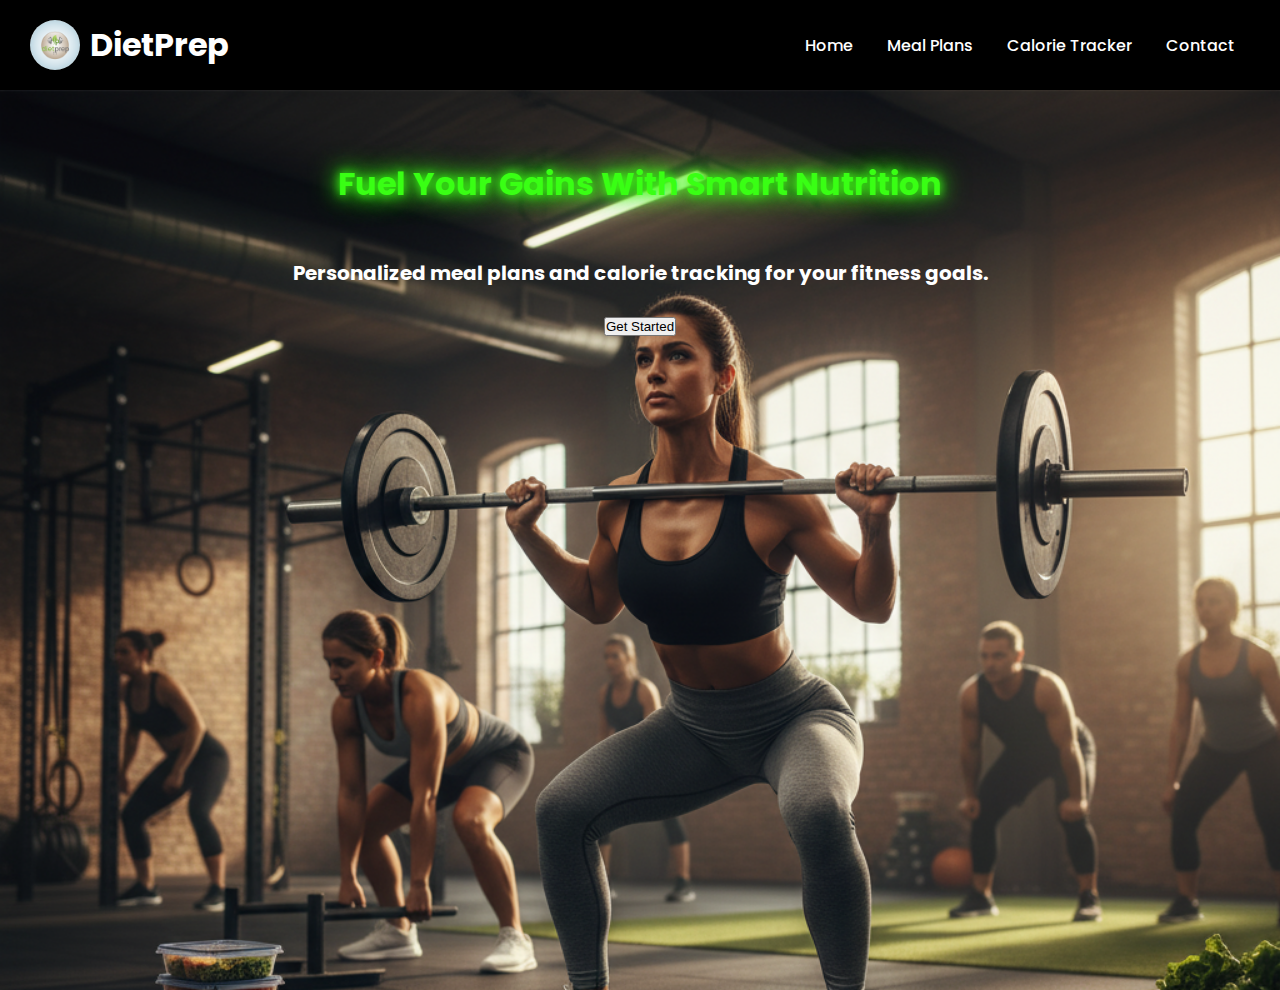
<file: index.html>
<!DOCTYPE html>
<html lang="en">
<head>
    <meta charset="UTF-8">
    <meta name="viewport" content="width=device-width, initial-scale=1.0">
    <title>DietPrep</title>
    <link rel="styleSheet" href="style.css">
    <link href="https://fonts.googleapis.com/css2?family=Poppins:wght@400;500;600&display=swap" rel="stylesheet">

</head>
<body>
    <header>
        <div class="logo">
       <img src="logo.jpg" alt="Dietprep">
       <h1>DietPrep</h1>
       </div>
       <nav>
        <a href="Home">Home</a>
        <a href="Meal">Meal Plans</a>
        <a href="Calories">Calorie Tracker</a>
        <a href="contact.html">Contact</a>
       </nav>
    </header>
    <section class="hero">
        <div class="hero-content">
            <br><br>
            <h1>Fuel Your Gains With Smart Nutrition</h1><br><br>
            <P>Personalized meal plans and calorie tracking for your fitness goals.</P><br>
            <button id="getStartedBtn">Get Started</button>
        </div>
    </section>
    <script src="script.js"></script>

</body>
</html>
</file>
<file: style.css>
*{
    padding: 0%;
    margin: 0%;
}
body{
    font-family: 'Poppins', sans-serif;
}
header{
    display: flex;
    justify-content: space-between;
    align-items: center;
    padding: 10px 30px;
    background-color: black;
}
.logo{
   display:flex;
   height: 70px; 
   margin-right: 10px;
   align-items: center;
   gap: 10px;
   
}
.logo img{
    height: 50px;
    border-radius: 50%;
}
.logo h1{
    color: white;
}


nav a{
    color: white;
    margin: 0 15px;
    font-weight: 500;
    text-decoration: none;
}
nav a:hover{
    color: #39ff14;
}
.hero{
    background-image: url(".//heroimg.jpg");
    height: 100vh;
    background-size: cover;
    background-repeat: no-repeat;
    background-position:top center;
}
.hero-content h1 {
    color: #39FF14; 
    text-shadow: 0 0 10px #39FF14, 0 0 20px #39FF14, 0 0 30px #39FF14;
}
.hero-content p{
    font-weight:bolder;
    font-size: 20px;
    color:white;
}


.hero-content {
    color: white;
    text-align: center;
    padding: 20px;
}
</file>
